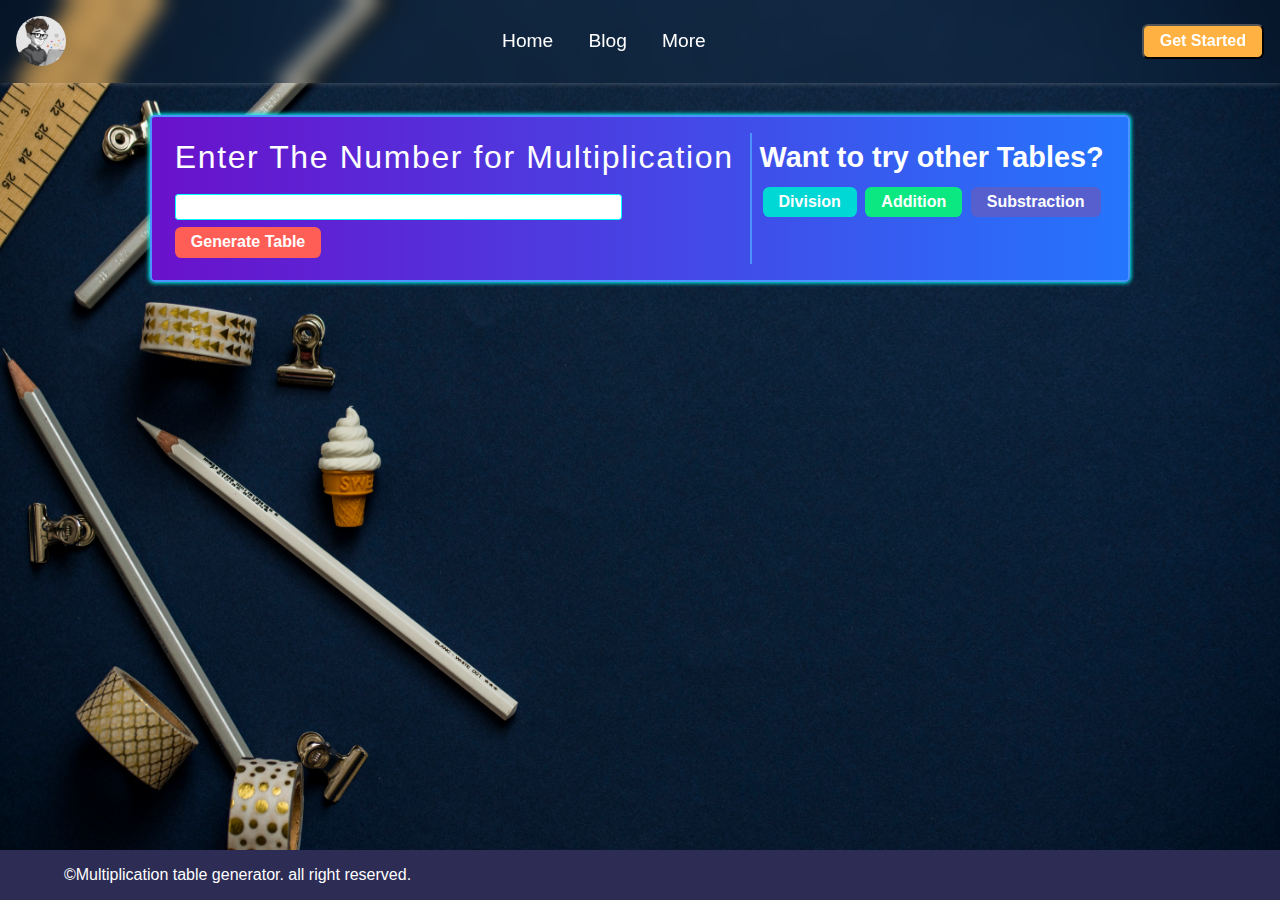
<file: index.html>
<!DOCTYPE html>
<html lang="en">

    <head>
        <meta charset="UTF-8">
        <meta name="viewport" content="width=device-width, initial-scale=1.0">
        <link rel="shortcut icon" href="imgs/eaNKXuJc.jpg" type="image/x-icon">
        <title>Document</title>
        <link rel="stylesheet" href="style.css">
    </head>

    <body>
        <div id="container">
            <div class="nav">
                <img src="imgs/eaNKXuJc.jpg" alt="logo">
                <nav>
                    <ul>
                        <li><a href="index.html">Home</a></li>
                        <li><a href="blog.html">Blog</a></li>
                        <li><a href="#">More</a></li>

                    </ul>
                </nav>
                <button type="button">Get Started</button>
            </div>
            <div id="main">
                <div class="calculation">
                    <div class="multi">
                        <form>
                            <label>Enter The Number for Multiplication</label>
                            <input type="number" name="number" id="num">
                            <button type="button" id="btn" onclick="generateMulti()">Generate Table</button>
                            <p id="err" style="display: none;"></p>
                        </form>
                    </div>
                    <div class="others">
                        <h2>Want to try other Tables?</h2>
                        <form>
                            <button type="button">Division</button>
                            <button type="button">Addition</button>
                            <button type="button">Substraction</button>
                        </form>
                    </div>
                </div>
                <div class="result" id="result">
                    <h2 id="h"></h2>
                    <p id="p"></p>
                </div>
            </div>
            <footer>
                &copy;Multiplication table generator. all right reserved.
            </footer>
        </div>

        <script src="app.js"></script>
    </body>

</html>
</file>
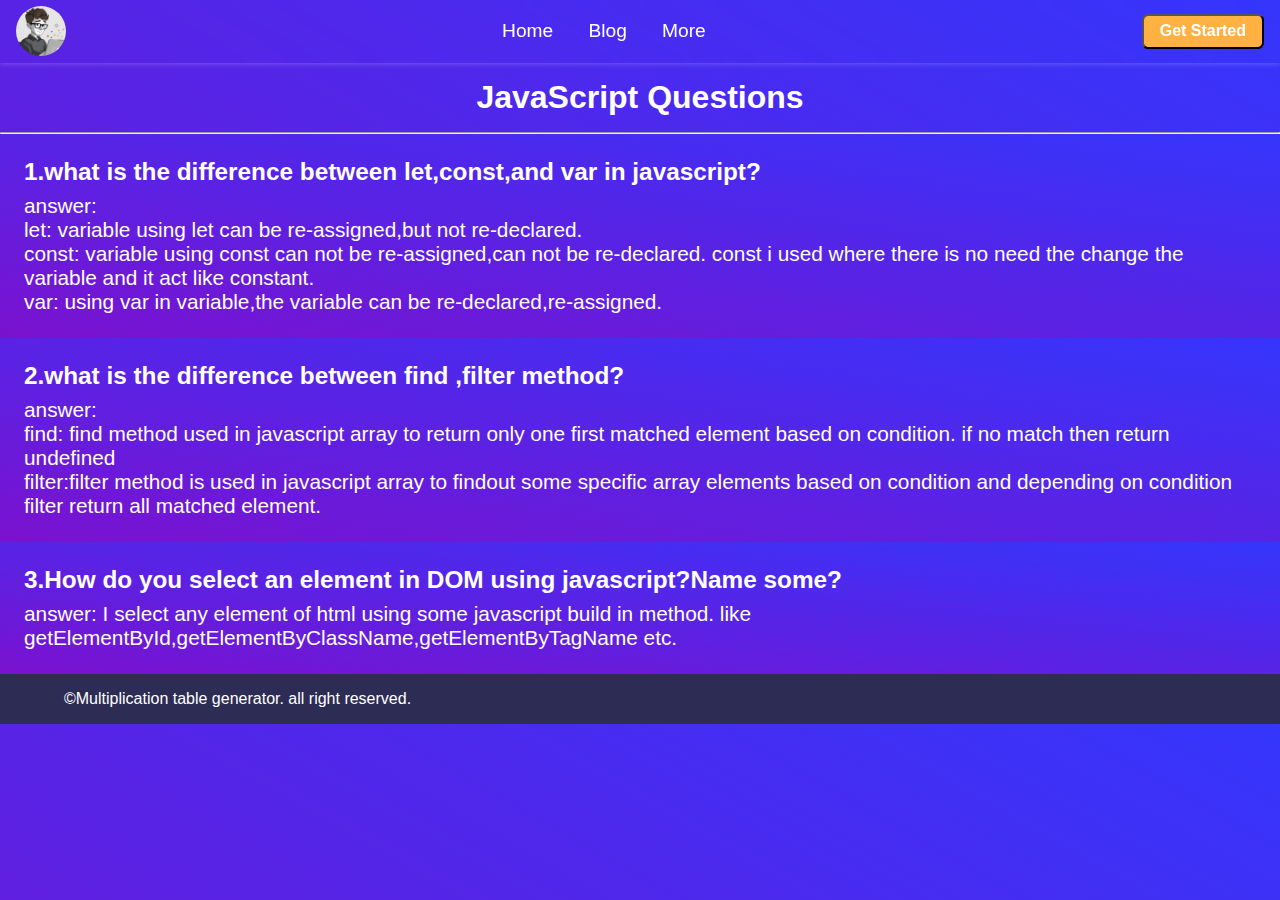
<file: blog.html>
<!DOCTYPE html>
<html lang="en">

    <head>
        <meta charset="UTF-8">
        <meta name="viewport" content="width=device-width, initial-scale=1.0">
        <link rel="shortcut icon" href="imgs/eaNKXuJc.jpg" type="image/x-icon">
        <title>Document</title>
        <link rel="stylesheet" href="style.css">
        <link rel="stylesheet" href="blog.css">
    </head>

    <body style="background-image: linear-gradient(
        to top right,
        rgb(122, 18, 207),
        rgb(53, 53, 252)
    )">

        <div id="container" style=" align-items: flex-start;">
            <div class="nav">
                <img src="imgs/eaNKXuJc.jpg" alt="logo">
                <nav>
                    <ul>
                        <li><a href="index.html">Home</a></li>
                        <li><a href="blog.html">Blog</a></li>
                        <li><a href="#">More</a></li>

                    </ul>
                </nav>
                <button type="button">Get Started</button>
            </div>
            <div class="blogParent">
                <div style="text-align: center;width: 100%;">
                    <h1 style="text-align: center;padding: 1rem;">JavaScript Questions</h1>
                    <hr style="width: 100%;">
                </div>
                <div class="blog">
                    <h3>1.what is the difference between let,const,and var in javascript?</h3>
                    <p>answer: <br>
                        let: variable using let can be re-assigned,but not re-declared. <br>
                        const: variable using const can not be re-assigned,can not be re-declared. const i used where
                        there
                        is
                        no need the change the variable and it act like constant. <br>
                        var: using var in variable,the variable can be re-declared,re-assigned.
                    </p>

                </div>
                <div class="blog">
                    <h3>2.what is the difference between find ,filter method?</h3>
                    <p>answer: <br>
                        find: find method used in javascript array to return only one first matched element based on
                        condition. if no match then return undefined<br>
                        filter:filter method is used in javascript array to findout some specific array elements based
                        on condition and depending on condition filter return all matched element.

                    </p>

                </div>
                <div class="blog">
                    <h3>3.How do you select an element in DOM using javascript?Name some?</h3>
                    <p>answer:
                        I select any element of html using some javascript build in method. like
                        getElementById,getElementByClassName,getElementByTagName etc.
                    </p>

                </div>
            </div>
            <footer class="foot">
                &copy;Multiplication table generator. all right reserved.
            </footer>
        </div>
    </body>

</html>
</file>
<file: style.css>
* {
    margin: 0;
    padding: 0;
    box-sizing: border-box;
}
body {
    width: 100vw;
    height: 100vh;
    background-image: url(imgs/joanna-kosinska-7ACuHoezUYk-unsplash.jpg);
    background-size: 100vw 100vh;
    background-repeat: no-repeat;
    color: white;
    font-family: Arial, Helvetica, sans-serif;
}
#container {
    position: relative;
    display: flex;
    flex-direction: column;
    justify-content: space-between;
    align-items: center;
    width: 100%;
    height: 100%;
}
.nav {
    display: flex;
    justify-content: space-between;
    align-items: center;
    padding: 0.4rem 1rem;
    box-shadow: 0px 1px 5px 0px rgba(255, 255, 255, 0.226);
    margin-bottom: 2rem;
    backdrop-filter: blur(10px);
    width: 100%;
    flex-basis: 10%;
}
.nav img {
    width: 50px;
    height: 50px;
    border-radius: 50%;
}
.nav nav ul {
    display: flex;
}
.nav nav ul li {
    list-style: none;
    padding: 0rem 0.1rem;
}
.nav nav ul li a {
    text-decoration: none;
    padding: 0.2rem 1rem;
    font-family: Arial, Helvetica, sans-serif;
    font-size: 1.2rem;
    color: #fff;
    transition: 0.8s;
}
.nav nav ul li a:hover {
    text-decoration: underline;
    padding: 0.2rem 1.2rem;
    color: #ffdcf1;
}
.nav button {
    padding: 0.4rem 1rem;
    background-color: #ffb142;
    border-radius: 0.4rem;
    font-size: 1rem;
    color: #ffffff;
    font-weight: 900;
    transition: 0.5s;
}
.nav button:hover {
    transform: translate(-1px, -2px);
    background-color: #7a5623;
    border: 1px solid #7a5623;
}
#main {
    justify-self: start;
    flex-basis: 90%;
}
.calculation {
    background: linear-gradient(to right, #6a11cb, #2575fc);
    justify-self: start;
    align-self: start;
    display: flex;
    gap: 0rem;
    border: 2px solid rgb(75, 147, 255);
    padding: 1rem;
    box-shadow: 0px 0px 4px 1px cyan;
    border-radius: 0.3rem;
    margin-bottom: 0rem;
}
.multi {
    display: flex;
    flex-direction: column;
    justify-content: center;
    border-right: 2px solid rgb(75, 147, 255);
    padding: 0.4rem;
    padding-right: 1rem;
}
.multi label {
    font-family: Arial, Helvetica, sans-serif;
    font-size: 2rem;
    display: block;
    letter-spacing: 0.1rem;
    padding-bottom: 1.1rem;
}
.multi input {
    padding: 0.3rem;
    border: 1px solid cyan;
    border-radius: 0.2rem;
    width: 80%;
    margin-bottom: 0.4rem;
}
.multi button {
    display: block;
    padding: 0.4rem 1rem;
    background-color: #ff5e57;
    border-radius: 0.4rem;
    font-size: 1rem;
    color: #ffffff;
    font-weight: 700;
    transition: 0.5s;
    border: 0px;
}
.multi button:hover {
    background-color: #ff3f34;
    transform: translate(-1px, 1px);
}

.result {
    display: flex;
    gap: 0rem;
    border: 2px solid rgb(75, 147, 255);
    padding: 1rem;
    box-shadow: 0px 0px 4px 1px cyan;
    border-top: 0px;
    background: linear-gradient(to right, #6a11cb, #2575fc);
    width: 100%;
    display: none;
    font-size: 1.8rem;
    margin-top: 0rem;
}
.result h2 {
    font-size: 2.5rem;
}
.others {
    display: flex;
    flex-direction: column;
    font-family: Arial, Helvetica, sans-serif;
    font-size: 1.2rem;
    justify-content: start;
    align-items: center;
    padding: 0.5rem;
}
.others form {
    text-align: center;
}
.others button {
    /* display: block; */
    padding: 0.4rem 1rem;
    border-radius: 0.4rem;
    font-size: 1rem;
    color: #ffffff;
    font-weight: 700;
    transition: 0.5s;
    border: 0px;
    margin: 0.1rem;
    transition: 0.5s;
}
.others h2 {
    margin-bottom: 0.7rem;
}
.others button:nth-child(1) {
    background-color: #00d8d6;
}
.others button:nth-child(2) {
    background-color: #0be881;
}
.others button:nth-child(3) {
    background-color: #575fcf;
}
.others button:hover {
    transform: translate(-1px, -2px);
    background-color: #2c2c54;
}
footer {
    background-color: #2c2c54;
    width: 100%;
    padding: 1rem 4rem;
}
#err {
    color: rgb(235, 137, 153);
    padding: 0.6rem;
    background-color: #db07073a;
    margin-top: 0.5rem;
    font-size: 1rem;
    font-weight: bold;
}
.blog {
    background-image: linear-gradient(
        to top right,
        rgb(122, 18, 207),
        rgb(53, 53, 252)
    );
    padding: 1.5rem;
    font-family: Arial, Helvetica, sans-serif;
    font-size: 1.3rem;
    white-space: wrap;
    word-wrap: break-word;
}
.blogParent {
    margin-top: -2rem;
    flex-basis: 90%;
    width: 100%;
    /* overflow: hidden; */
}
.blog h3 {
    margin-bottom: 0.5rem;
}

@media screen and (max-width: 720px) {
    body {
        width: 100vw;
        height: 100vh;
        background-image: url(imgs/joanna-kosinska-7ACuHoezUYk-unsplash.jpg);
        background-image: linear-gradient(
            30deg,
            rgb(52, 152, 247),
            rgb(42, 240, 207),
            rgb(21, 37, 180)
        );
        background-size: 100%;
    }
    .nav {
        padding: 0.3rem 0.3rem;
    }
    .nav nav ul li a {
        text-decoration: none;
        padding: 0.2rem 0.7rem;
    }
    .nav button {
        padding: 0.4rem 0.7rem;
    }
    .calculation {
        flex-direction: column-reverse;
        gap: 0.4rem;
        justify-content: center;
        align-items: center;
    }
    .multi {
        border-right: 0px solid rgb(75, 147, 255);
        border-top: 2px solid rgb(75, 147, 255);
        padding: 0.4rem;
        padding-right: 0rem;
    }
    .others {
        justify-content: center;
        align-items: center;
        padding: 0.1rem;
    }
    .others h2 {
        margin-bottom: 0.7rem;
        text-align: center;
    }
    .blog {
        background-image: linear-gradient(
            to top right,
            rgb(122, 18, 207),
            rgb(53, 53, 252)
        );
        padding: 1.5rem;
        font-family: Arial, Helvetica, sans-serif;
        font-size: 1.3rem;
        width: 100%;
    }
    .blogParent {
        margin-top: -2rem;
        flex-basis: 90%;
        width: 100%;
    }
    .blog h3 {
        margin-bottom: 0.5rem;
    }
}
@media screen and (max-width: 365px) {
    .nav button {
        display: none;
    }
}
</file>
<file: blog.css>
body {
    background-image: linear-gradient(
        30deg,
        rgb(52, 152, 247),
        rgb(42, 240, 207),
        rgb(21, 37, 180)
    );
    background-size: 100%;
    width: 100%;
    height: 100%;
    background-size: 100%;
    background-repeat: repeat;
}
#id {
    text-align: center;
    width: 100%;
}
</file>
